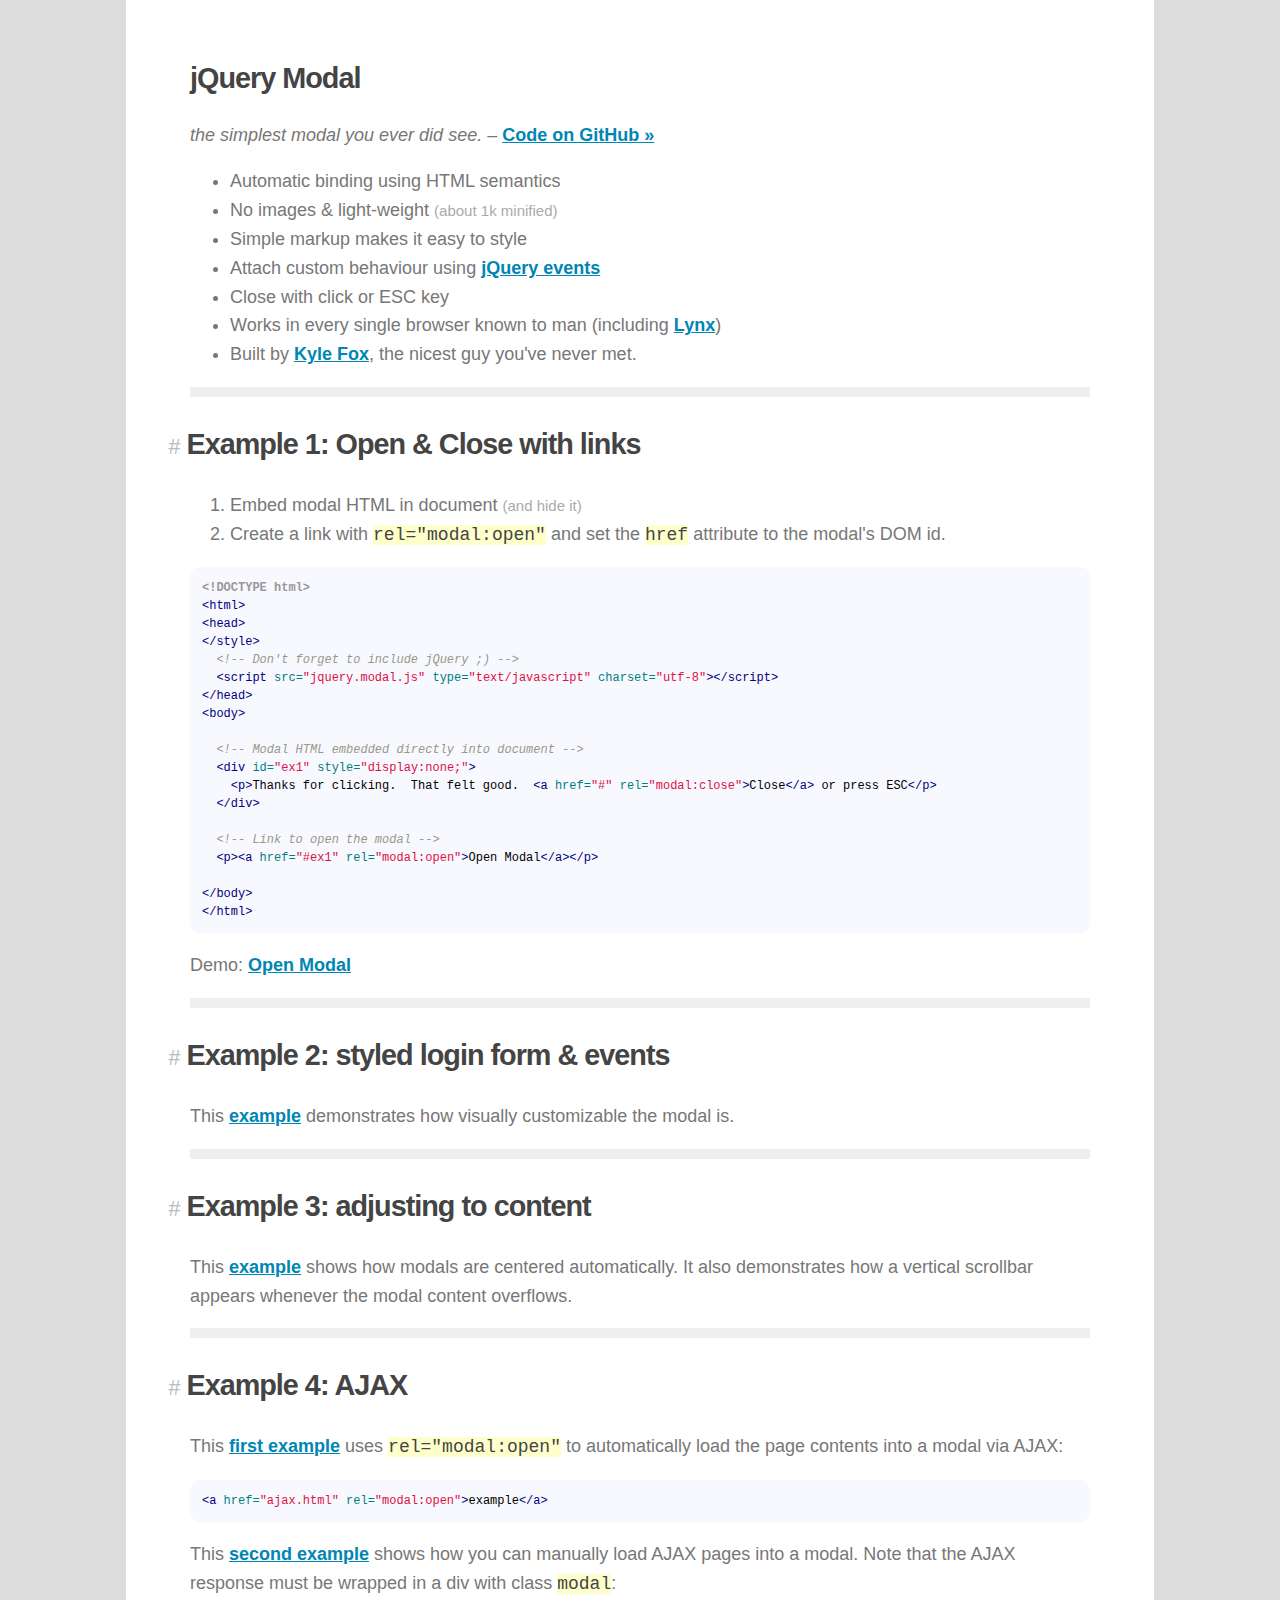
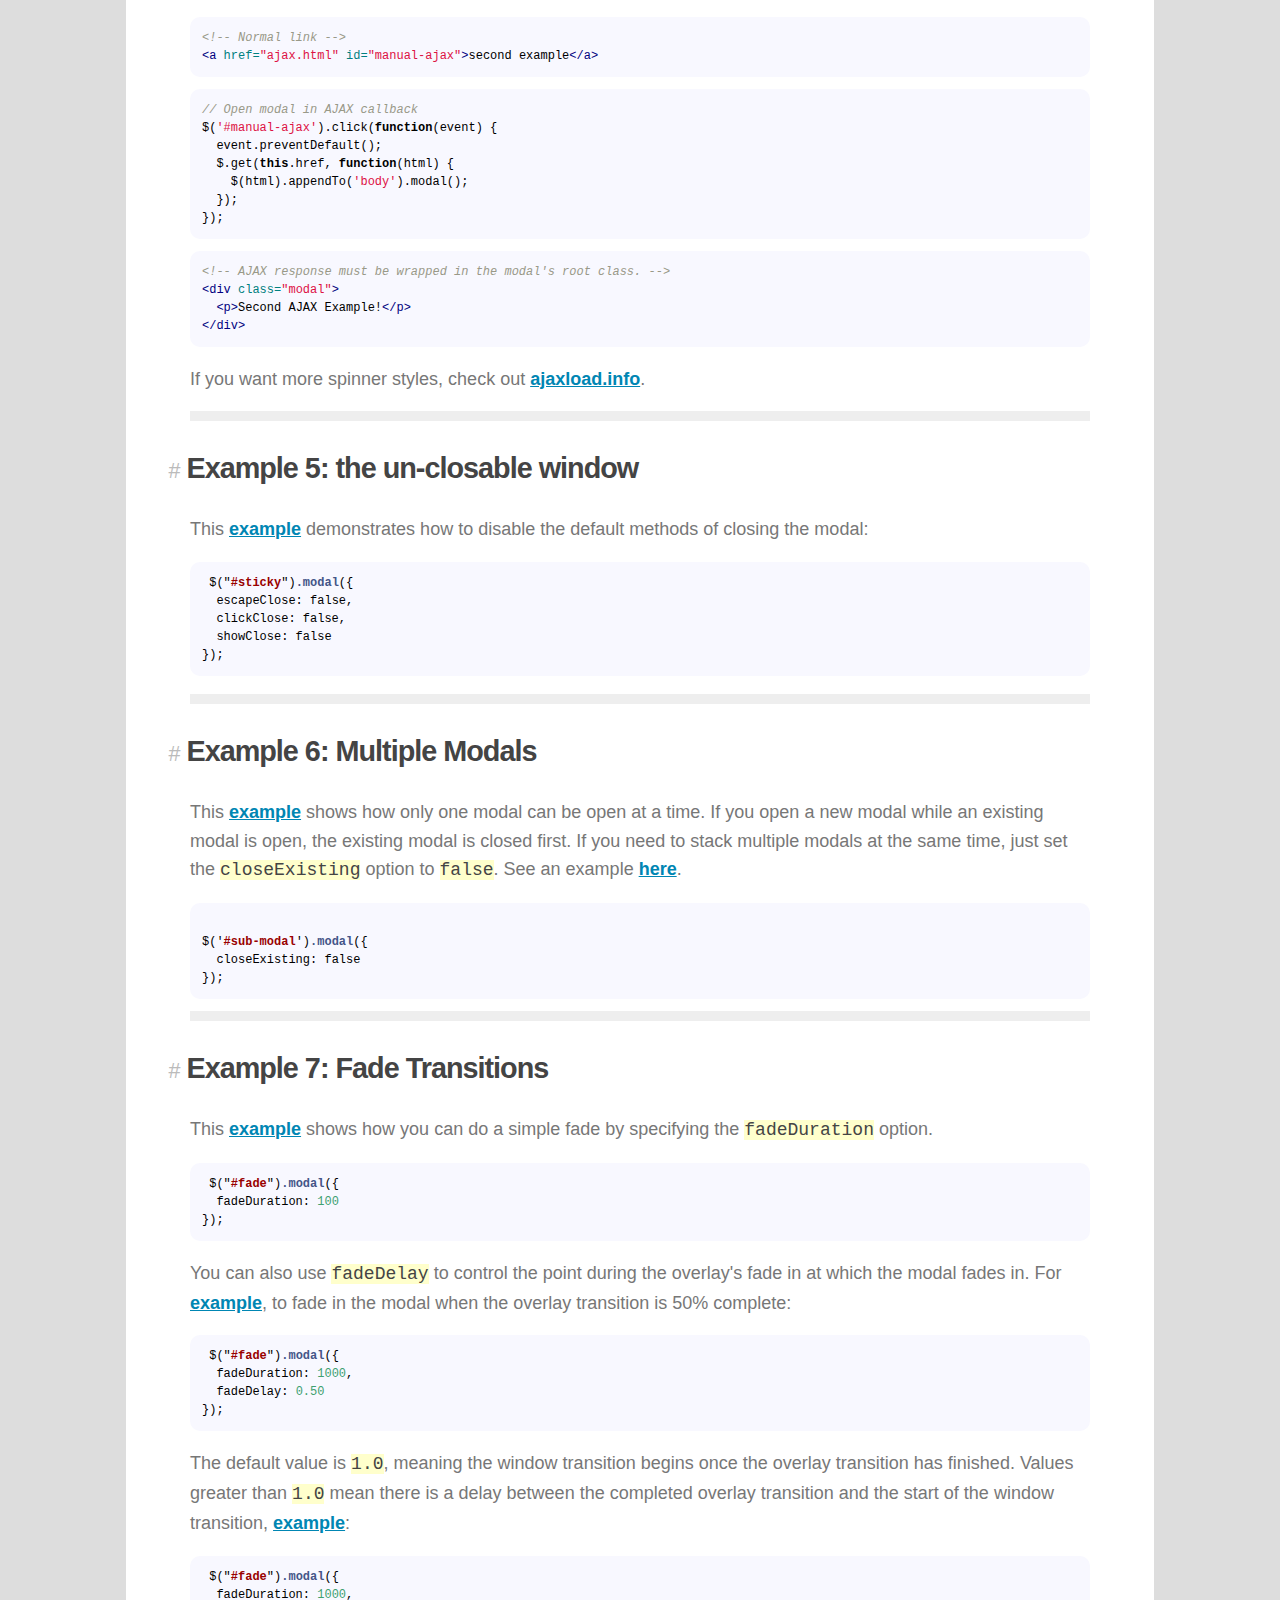
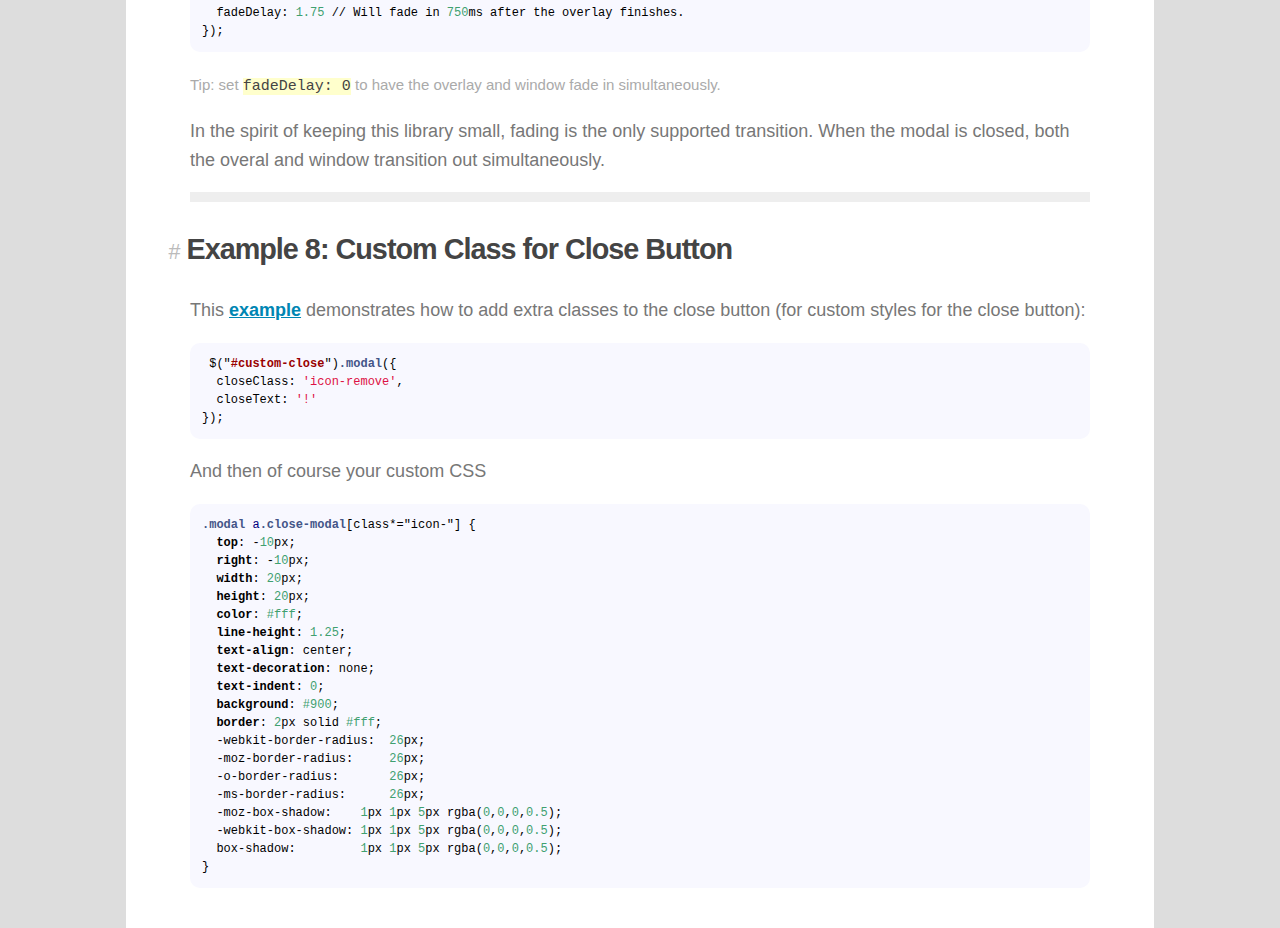
<file: jquery-modal-master/examples/index.html>
<!DOCTYPE html>
<html>
<head>
  <script src="https://ajax.googleapis.com/ajax/libs/jquery/3.1.0/jquery.min.js"></script>

  <script src="../jquery.modal.js" type="text/javascript" charset="utf-8"></script>
  <link rel="stylesheet" href="../jquery.modal.css" type="text/css" media="screen" />

  <script src="highlight/highlight.pack.js" type="text/javascript" charset="utf-8"></script>
  <script type="text/javascript" charset="utf-8"> hljs.initHighlightingOnLoad(); </script>
  <link rel="stylesheet" href="highlight/github.css" type="text/css" media="screen" />
  <link href='http://fonts.googleapis.com/css?family=Roboto:300,700' rel='stylesheet' type='text/css'>
  <style type="text/css" media="screen">
    html { background: #ddd; }
    body { font: normal 18px/1.6 'Open Sans', "Helvetica Neue", Arial, sans-serif; font-weight: 300; color: #777; padding: 2em 5%; width: 80%; max-width: 900px; margin: 0 auto; background: #fff; }
    small { color: #aaa; }
    h1,h2,h3,h4 { color: #444; font-weight: 700; font-size: 1.6em; letter-spacing: -1px; }
    h2 a { color: #bbb; text-decoration: none; font-weight: normal; font-size: .75em; margin-left: -1em; }
    a { color: #0086B3; font-weight: 700; }
    a:hover { color: #000; }
    p code, li code {background:#ffffcc; color: #444; }
    pre { font-size: 12px; line-height: 18px; }
    pre code { overflow: scroll; padding: 1em; border-radius: 10px; }
    hr { height: 10px; background: #eee; border: none; }
    table {width:100%;border-collapse:collapse;}
    td { border: 1px solid #eee; padding: 15px; }
    td pre { margin: 0; }

    body > .modal {
      display: none;
    }

    /* Example 2 (login form) */
    .login_form.modal {
      border-radius: 0;
      line-height: 18px;
      padding: 0;
      font-family: "Lucida Grande", Verdana, sans-serif;
    }

    .login_form h3 {
      margin: 0;
      padding: 10px;
      color: #fff;
      font-size: 14px;
      background: -moz-linear-gradient(top, #2e5764, #1e3d47);
      background: -webkit-gradient(linear,left bottom,left top,color-stop(0, #1e3d47),color-stop(1, #2e5764));
    }

    .login_form.modal p { padding: 20px 30px; border-bottom: 1px solid #ddd; margin: 0;
      background: -webkit-gradient(linear,left bottom,left top,color-stop(0, #eee),color-stop(1, #fff));
      overflow: hidden;
    }
    .login_form.modal p:last-child { border: none; }
    .login_form.modal p label { float: left; font-weight: bold; color: #333; font-size: 13px; width: 110px; line-height: 22px; }
    .login_form.modal p input[type="text"],
    .login_form.modal p input[type="password"] {
      font: normal 12px/18px "Lucida Grande", Verdana;
      padding: 3px;
      border: 1px solid #ddd;
      width: 200px;
    }


    .part {
      display: none;
    }

  </style>
  <title>jQuery Modal</title>
</head>
<body>

<h1>jQuery Modal</h1>
<p><em>the simplest modal you ever did see.</em> &ndash; <a href="http://github.com/kylefox/jquery-modal">Code on GitHub &raquo;</a></p>
<ul>
  <li>Automatic binding using HTML semantics</li>
  <li>No images &amp; light-weight <small>(about 1k minified)</small></li>
  <li>Simple markup makes it easy to style</li>
  <li>Attach custom behaviour using <a href="http://api.jquery.com/category/events/">jQuery events</a></li>
  <li>Close with click or ESC key</li>
  <li>Works in every single browser known to man (including <a href="http://lynx.invisible-island.net/current/">Lynx</a>)</li>
  <li>Built by <a href="http://kylefox.ca/">Kyle Fox</a>, the nicest guy you've never met.</li>
</ul>





<hr />

<h2 id="example-1"><a href="#example-1">#</a> Example 1: Open &amp; Close with links</h2>
<ol>
  <li>Embed modal HTML in document <small>(and hide it)</small></li>
  <li>Create a link with <code>rel="modal:open"</code> and set the <code>href</code> attribute to the modal's DOM id.</li>
</ol>
<pre><code>&lt;!DOCTYPE html&gt;
&lt;html&gt;
&lt;head&gt;
&lt;/style&gt;
  &lt;!-- Don't forget to include jQuery ;) --&gt;
  &lt;script src=&quot;jquery.modal.js&quot; type=&quot;text/javascript&quot; charset=&quot;utf-8&quot;&gt;&lt;/script&gt;
&lt;/head&gt;
&lt;body&gt;

  &lt;!-- Modal HTML embedded directly into document --&gt;
  &lt;div id=&quot;ex1&quot; style=&quot;display:none;&quot;&gt;
    &lt;p&gt;Thanks for clicking.  That felt good.  &lt;a href=&quot;#&quot; rel=&quot;modal:close&quot;&gt;Close&lt;/a&gt; or press ESC&lt;/p&gt;
  &lt;/div&gt;

  &lt;!-- Link to open the modal --&gt;
  &lt;p&gt;&lt;a href=&quot;#ex1&quot; rel=&quot;modal:open&quot;&gt;Open Modal&lt;/a&gt;&lt;/p&gt;

&lt;/body&gt;
&lt;/html&gt;
</code></pre>

<!-- Link to open the modal -->
<p>Demo: <a href="#ex1" rel="modal:open">Open Modal</a></p>

<!-- Modal HTML embedded directly into document -->
<div class="modal" id="ex1" style="display:none;">
  <p>Thanks for clicking.  That felt good.  <br />Click <a href="#" rel="modal:close">close</a>, click the overlay, or press ESC</p>
</div>


<hr />

<h2 id="example-2"><a href="#example-2">#</a> Example 2: styled login form &amp; events</h2>

<p>This <a href="#ex2" rel="modal:open">example</a> demonstrates how visually customizable the modal is.</p>

<!-- Modal HTML embedded directly into document -->
<form action="" class="login_form modal" id="ex2" style="display:none;">
  <h3>Please login to continue</h3>
  <p><label>Username:</label><input type="text" /></p>
  <p><label>Password:</label><input type="password" /></p>
  <p><input type="submit" value="Login" /></p>
</form>

<hr />

<h2 id="example-3"><a href="#example-3">#</a> Example 3: adjusting to content</h2>
<p>This <a href="#ex3" rel="modal:open">example</a> shows how modals are centered automatically. It also demonstrates how a vertical scrollbar appears whenever the modal content overflows.</p>
<div id="ex3" class="modal">
  <p><a id="more" href="#more">More!</a></p>
  <p>Lorem ipsum dolor sit amet, consectetur adipisicing elit, sed do eiusmod tempor incididunt ut labore et dolore magna aliqua. Ut enim ad minim veniam, quis nostrud exercitation ullamco laboris nisi ut aliquip ex ea commodo consequat.</p>
</div>

<hr />

<h2 id="example-4"><a href="#example-4">#</a> Example 4: AJAX</h2>

<p>This <a href="ajax.html" rel="modal:open">first example</a> uses <code>rel="modal:open"</code> to automatically load the page contents into a modal via AJAX:</p>

<pre><code>&lt;a href=&quot;ajax.html&quot; rel=&quot;modal:open&quot;&gt;example&lt;/a&gt;</code></pre>

<p>This <a href="ajax2.html" id="manual-ajax">second example</a> shows how you can manually load AJAX pages into a modal. Note that the AJAX response must be wrapped in a div with class <code>modal</code>:</p>

<pre><code>&lt;!-- Normal link --&gt;<br/>&lt;a href=&quot;ajax.html&quot; id=&quot;manual-ajax&quot;&gt;second example&lt;/a&gt;</code></pre>

<pre><code>// Open modal in AJAX callback
$('#manual-ajax').click(function(event) {
  event.preventDefault();
  $.get(this.href, function(html) {
    $(html).appendTo('body').modal();
  });
});</code></pre>

<pre><code>&lt;!-- AJAX response must be wrapped in the modal's root class. --&gt;<br/>&lt;div class=&quot;modal&quot;&gt;<br/>  &lt;p&gt;Second AJAX Example!&lt;/p&gt;<br/>&lt;/div&gt;</pre></code>

<p>If you want more spinner styles, check out <a href="http://ajaxload.info/">ajaxload.info</a>.</p>

<hr />

<h2 id="example-5"><a href="#example-5">#</a> Example 5: the un-closable window</h2>
<p>
  This <a href="#ex5">example</a> demonstrates how to disable the default methods of closing the modal:

<pre><code> $("#sticky").modal({
  escapeClose: false,
  clickClose: false,
  showClose: false
});</code></pre>


</p>
<div id="ex5" class="modal">
  <p>If you do this, be sure to provide the user with an alternate method of <a href="#" rel="modal:close">closing the window.</a></p>
</div>

<hr />

<h2 id="example-6"><a href="#example-6">#</a> Example 6: Multiple Modals</h2>

<p>
  This <a href="#ex6-1" rel="modal:open">example</a> shows how only one modal can be open at a time. If you open a new modal while an existing modal is open, the existing modal is closed first.
  If you need to stack multiple modals at the same time, just set the <code>closeExisting</code> option to <code>false</code>.
  See an example <a href="#ex6-1b" rel="modal:open">here</a>.
</p>

<pre><code>
$('#sub-modal').modal({
  closeExisting: false
});
</pre></code>

<div class="modal" id="ex6-1" style="display:none;">
  <p>I'm the first modal. <a href="#ex6-2" rel="modal:open">Open second modal...</a></p>
</div>

<div class="modal" id="ex6-2" style="display:none;">
  <p>I'm the second modal. <a href="#ex6-3" rel="modal:open">Open third modal...</a></p>
</div>

<div class="modal" id="ex6-3" style="display:none;">
  <p>I'm the third modal. You get the idea.</p>
</div>

<div class="modal" id="ex6-1b" style="display:none;">
  <p>I'm the first modal. <a href="#ex6-2b">Open second modal...</a></p>
  <p>Lorem ipsum dolor sit amet, consectetur adipisicing elit, sed do eiusmod
  tempor incididunt ut labore et dolore magna aliqua. Ut enim ad minim veniam,
  quis nostrud exercitation ullamco laboris nisi ut aliquip ex ea commodo
  consequat. Duis aute irure dolor in reprehenderit in voluptate velit esse
  cillum dolore eu fugiat nulla pariatur. Excepteur sint occaecat cupidatat non
  proident, sunt in culpa qui officia deserunt mollit anim id est laborum.</p>
</div>

<div class="modal" id="ex6-2b" style="display:none;">
  <p>I'm the second modal. <a href="#ex6-3b">Open third modal...</a></p>
  <p>Duis aute irure dolor in reprehenderit in voluptate velit esse
  cillum dolore eu fugiat nulla pariatur. Excepteur sint occaecat cupidatat non
  proident, sunt in culpa qui officia deserunt mollit anim id est laborum.</p>
</div>

<div class="modal" id="ex6-3b" style="display:none;">
  <p>I'm the third modal. You get the idea.</p>
</div>

<hr />

<h2 id="example-7"><a href="#example-7">#</a> Example 7: Fade Transitions</h2>

<p>This <a href="#ex7">example</a> shows how you can do a simple fade by specifying the <code>fadeDuration</code> option.</p>

<pre><code> $("#fade").modal({
  fadeDuration: 100
});</code></pre>

<p>You can also use <code>fadeDelay</code> to control the point during the overlay's fade in at which the modal fades in. For <a href="#ex8">example</a>, to fade in the modal when the overlay transition is 50% complete:</p>

<pre><code> $("#fade").modal({
  fadeDuration: 1000,
  fadeDelay: 0.50
});</code></pre>

<p>The default value is <code>1.0</code>, meaning the window transition begins once the overlay transition has finished. Values greater than <code>1.0</code> mean there is a delay between the completed overlay transition and the start of the window transition, <a href="#ex9">example</a>:</p>

<pre><code> $("#fade").modal({
  fadeDuration: 1000,
  fadeDelay: 1.75 // Will fade in 750ms after the overlay finishes.
});</code></pre>

<p><small>Tip: set <code>fadeDelay: 0</code> to have the overlay and window fade in simultaneously.</small></p>

<p>In the spirit of keeping this library small, fading is the only supported transition. When the modal is closed, both the overal and window transition out simultaneously.</p>

<div id="ex7" class="modal">
  <p>Lorem ipsum dolor sit amet, consectetur adipisicing elit, sed do eiusmod
  tempor incididunt ut labore et dolore magna aliqua. Ut enim ad minim veniam,
  quis nostrud exercitation ullamco laboris nisi ut aliquip ex ea commodo
  consequat. Duis aute irure dolor in reprehenderit in voluptate velit esse
  cillum dolore eu fugiat nulla pariatur. Excepteur sint occaecat cupidatat non
  proident, sunt in culpa qui officia deserunt mollit anim id est laborum.</p>
</div>

<div id="ex8" class="modal">
  <p>This modal starts fading in once the overlay is 50% faded in.</p>
</div>

<div id="ex9" class="modal">
  <p>This modal starts fading in well after the overlay has finished transitioning.</p>
</div>

<hr/>

<h2 id="example-8"><a href="#example-8">#</a> Example 8: Custom Class for Close Button</h2>
<p>
  This <a href="#ex10">example</a> demonstrates how to add extra classes to the close button (for custom styles for the close button):
</p>

<pre><code> $("#custom-close").modal({
  closeClass: 'icon-remove',
  closeText: '!'
});</code></pre>
<p>And then of course your custom CSS</p>
<pre><code>.modal a.close-modal[class*="icon-"] {
  top: -10px;
  right: -10px;
  width: 20px;
  height: 20px;
  color: #fff;
  line-height: 1.25;
  text-align: center;
  text-decoration: none;
  text-indent: 0;
  background: #900;
  border: 2px solid #fff;
  -webkit-border-radius:  26px;
  -moz-border-radius:     26px;
  -o-border-radius:       26px;
  -ms-border-radius:      26px;
  -moz-box-shadow:    1px 1px 5px rgba(0,0,0,0.5);
  -webkit-box-shadow: 1px 1px 5px rgba(0,0,0,0.5);
  box-shadow:         1px 1px 5px rgba(0,0,0,0.5);
}</code></pre>

<div id="ex10" class="modal">
  <p>This modal has a fancy-shmancy close button.</p>
</div>

<style type="text/css">
  .modal a.close-modal[class*="icon-"] {
    top: -10px;
    right: -10px;
    width: 20px;
    height: 20px;
    color: #fff;
    line-height: 1.25;
    text-align: center;
    text-decoration: none;
    text-indent: 0;
    background: #900;
    border: 2px solid #fff;
    -webkit-border-radius: 26px;
    -moz-border-radius: 26px;
    -o-border-radius: 26px;
    -ms-border-radius: 26px;
    -moz-box-shadow:    1px 1px 5px rgba(0,0,0,0.5);
    -webkit-box-shadow: 1px 1px 5px rgba(0,0,0,0.5);
    box-shadow:         1px 1px 5px rgba(0,0,0,0.5);
  }
</style>

<script type="text/javascript" charset="utf-8">
  $(function() {

    function log_modal_event(event, modal) {
      if(typeof console != 'undefined' && console.log) console.log("[event] " + event.type);
    };

    $(document).on($.modal.BEFORE_BLOCK, log_modal_event);
    $(document).on($.modal.BLOCK, log_modal_event);
    $(document).on($.modal.BEFORE_OPEN, log_modal_event);
    $(document).on($.modal.OPEN, log_modal_event);
    $(document).on($.modal.BEFORE_CLOSE, log_modal_event);
    $(document).on($.modal.CLOSE, log_modal_event);
    $(document).on($.modal.AFTER_CLOSE, log_modal_event);
    $(document).on($.modal.AJAX_SEND, log_modal_event);
    $(document).on($.modal.AJAX_SUCCESS, log_modal_event);
    $(document).on($.modal.AJAX_COMPLETE, log_modal_event);

    $('#more').click(function() {
      $(this).parent().after($(this).parent().next().clone());
      return false;
    });

    $('#manual-ajax').click(function(event) {
      event.preventDefault();
      $.get(this.href, function(html) {
        $(html).appendTo('body').modal();
      });
    });

    $('a[href="#ex5"]').click(function(event) {
      event.preventDefault();
      $(this).modal({
        escapeClose: false,
        clickClose: false,
        showClose: false
      });
    });

    $('a[href="#ex6-2b"],a[href="#ex6-3b"]').click(function(event) {
      event.preventDefault();
      $(this).modal({
        closeExisting: false
      });
    });

    $('a[href="#ex7"]').click(function(event) {
      event.preventDefault();
      $(this).modal({
        fadeDuration: 250
      });
    });

    $('a[href="#ex8"]').click(function(event) {
      event.preventDefault();
      $(this).modal({
        fadeDuration: 1000,
        fadeDelay: 0.50
      });
    });

    $('a[href="#ex9"]').click(function(event) {
      event.preventDefault();
      $(this).modal({
        fadeDuration: 1000,
        fadeDelay: 1.75
      });
    });

    $('a[href="#ex10"]').click(function(event){
      event.preventDefault();
      $(this).modal({
        closeClass: 'icon-remove',
        closeText: '!'
      });
    });

  });
</script>

<script>
  (function(i,s,o,g,r,a,m){i['GoogleAnalyticsObject']=r;i[r]=i[r]||function(){
  (i[r].q=i[r].q||[]).push(arguments)},i[r].l=1*new Date();a=s.createElement(o),
  m=s.getElementsByTagName(o)[0];a.async=1;a.src=g;m.parentNode.insertBefore(a,m)
  })(window,document,'script','//www.google-analytics.com/analytics.js','ga');

  ga('create', 'UA-1701128-22', 'auto');
  ga('send', 'pageview');

</script>

</body>
</html>
</file>
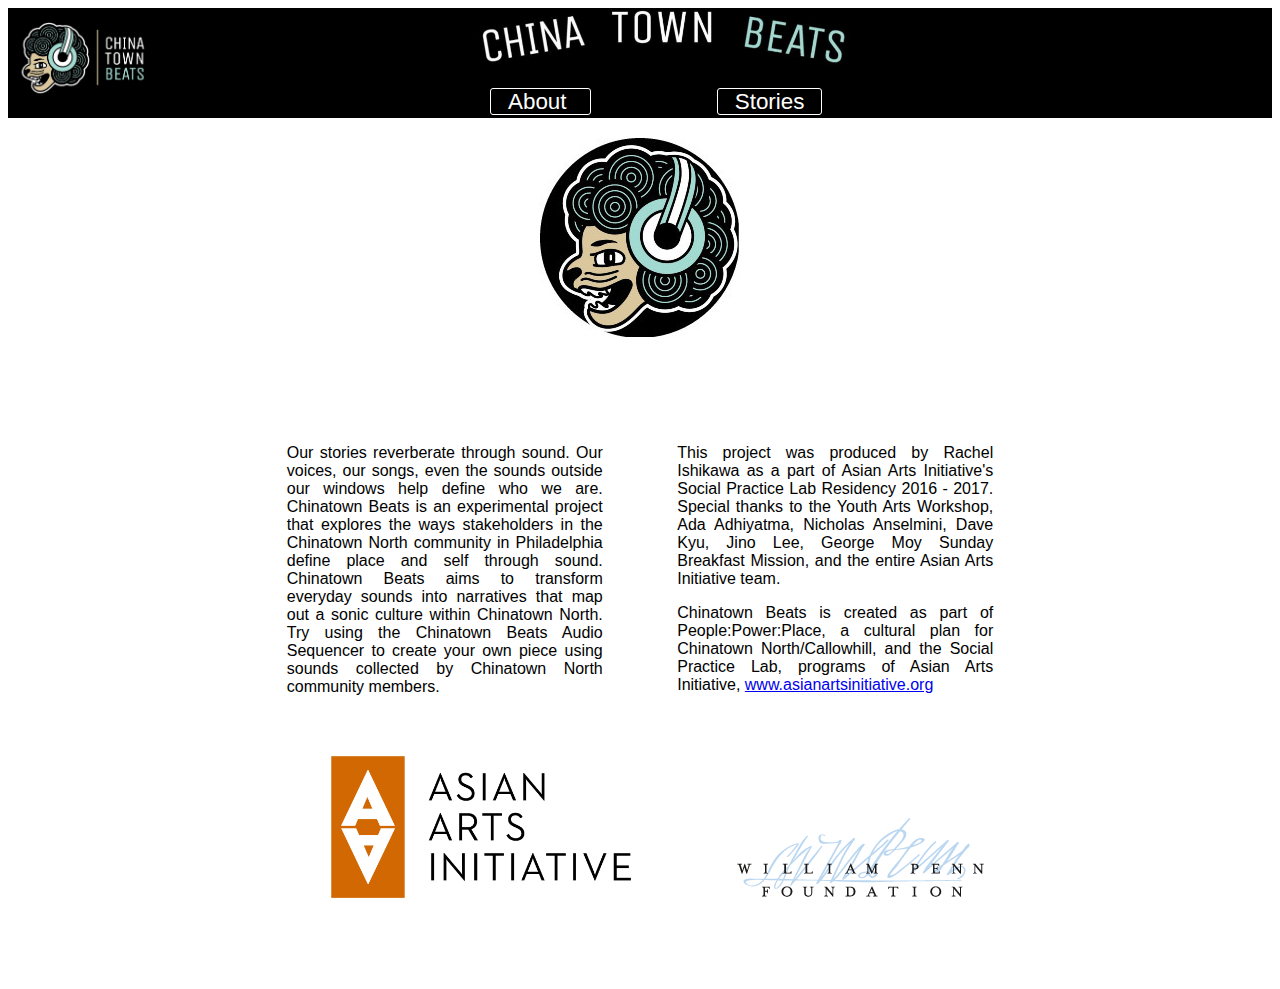
<file: about.html>
<!DOCTYPE html>
<html>
	<head>
		<meta charset="utf-8">
		<link rel="stylesheet" type="text/css" href="styles/ctb.css">
		<link rel="stylesheet" href="jquery-modal-master/jquery.modal.css" type="text/css" media="screen" />
		
		<script
			  src="http://code.jquery.com/jquery-1.12.4.min.js"
			  integrity="sha256-ZosEbRLbNQzLpnKIkEdrPv7lOy9C27hHQ+Xp8a4MxAQ="
			  crossorigin="anonymous"></script>	
		<script src="scripts/ctb.js"></script>
				<script src="jquery-modal-master/	jquery.modal.min.js" type="text/javascript" charset="utf-8"></script>

	</head>
<!-- ////////////////////////////// -->
	<body>
		<header>
			<a href="index.html"> 
					<div class="logo">
						<img src="images/ctb_banner.jpg">
					</div>
				</a>
				<a href="index.html"><img id="banner" src="images/ctb_lb1.jpg"></a>
			<nav>
				<a href="about.html">  About  </a>

				<a href="stories.html">  Stories  </a>
			</nav>
		</header>
		<section>
			<img src="images/about_img.jpg">
			<div class="aboutinfo">
			<div class="aboutleft">
				<p>
					Our stories reverberate through sound. Our voices, our songs, even the sounds outside our windows help define who we are. Chinatown Beats is an experimental project that explores the ways stakeholders in the Chinatown North community in Philadelphia define place and self through sound. Chinatown Beats aims to transform everyday sounds into narratives that map out a sonic culture within Chinatown North. Try using the Chinatown Beats Audio Sequencer  to create your own piece using sounds collected by Chinatown North community members.
				</p>
				
			</div>
			<div  class="aboutright">
				<p>
					This project was produced by Rachel Ishikawa as a part of Asian Arts Initiative's Social Practice Lab Residency 2016 - 2017. Special thanks to the Youth Arts Workshop, Ada Adhiyatma, Nicholas Anselmini, Dave Kyu, Jino Lee, George Moy Sunday Breakfast Mission, and the entire Asian Arts Initiative team. 
				</p>
				<p>
					Chinatown Beats is created as part of People:Power:Place, a cultural plan for Chinatown North/Callowhill, and the Social Practice Lab, programs of Asian Arts Initiative, <a href="www.asianartsinitiative.org">www.asianartsinitiative.org</a>
					<div class="aboutimg">
				
				</div>
				</p>
			</div>
			<div class="aboutimg">
				<img src="images/aai_logo.png">
				<img src="images/william_penn_foundationlogo.gif">
				</div>
				
		</div>

		</section>

		<script src="scripts/Tone.js"></script>
		<script src="scripts/sound.js"></script>
		
	</body>
</html>
</file>
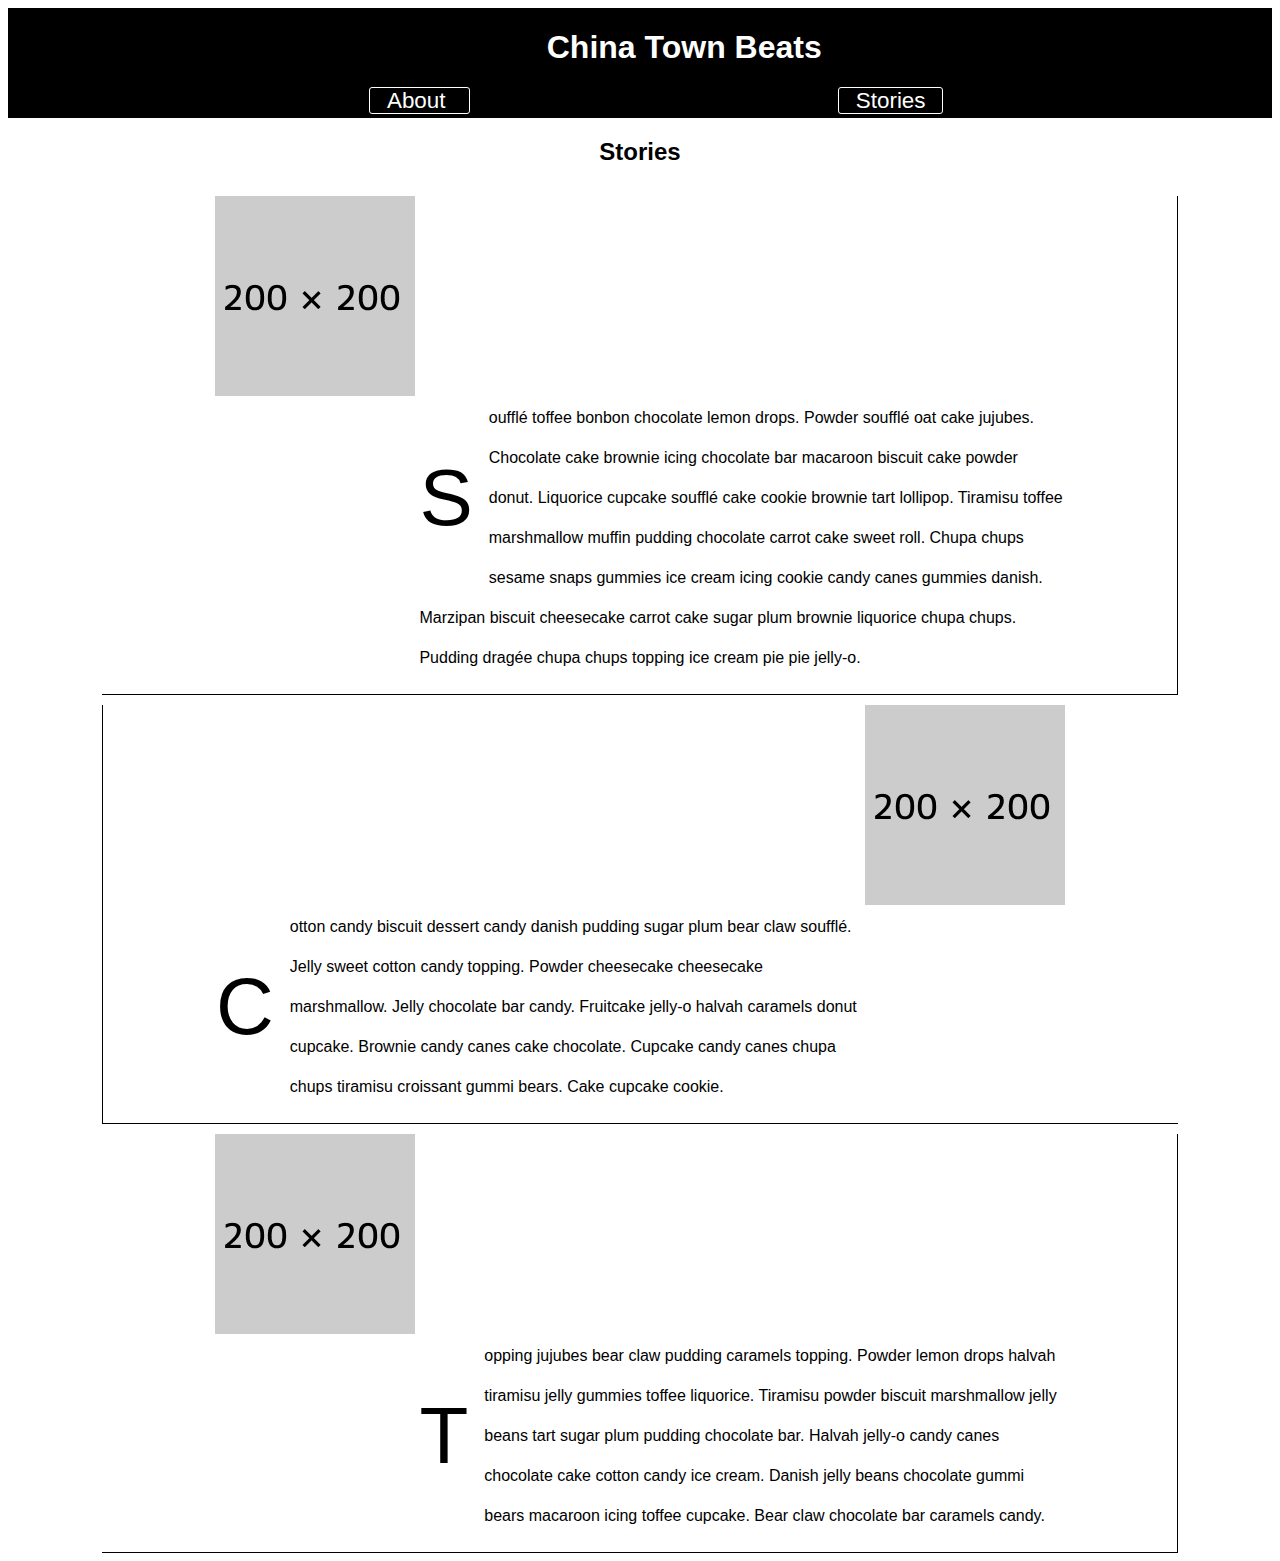
<file: stories.html>
<!DOCTYPE html>
<html>
	<head>
		<meta charset="utf-8">
		<link rel="stylesheet" type="text/css" href="styles/ctb.css">
		<link rel="stylesheet" href="jquery-modal-master/jquery.modal.css" type="text/css" media="screen" />
		
		<script
			  src="http://code.jquery.com/jquery-1.12.4.min.js"
			  integrity="sha256-ZosEbRLbNQzLpnKIkEdrPv7lOy9C27hHQ+Xp8a4MxAQ="
			  crossorigin="anonymous"></script>	
		<script src="scripts/ctb.js"></script>
				<script src="jquery-modal-master/	jquery.modal.min.js" type="text/javascript" charset="utf-8"></script>

	</head>
<!-- ////////////////////////////// -->
	<body>
		<header>
			<div class="logo">
				<p>place</p>
				<p>holder</p>
			</div>
			<h1>China Town Beats</h1>
			<nav>
				<a href="#">  About  </a>
				<a href="index.html">  Sounds  </a>
				<a href="stories.html">  Stories  </a>
			</nav>
		</header>
		<section>
			<h2>Stories</h2>
			<div class="stories">
					<img src="images/ph200.png">
					<p>
Soufflé toffee bonbon chocolate lemon drops. Powder soufflé oat cake jujubes. Chocolate cake brownie icing chocolate bar macaroon biscuit cake powder donut. Liquorice cupcake soufflé cake cookie brownie tart lollipop. Tiramisu toffee marshmallow muffin pudding chocolate carrot cake sweet roll. Chupa chups sesame snaps gummies ice cream icing cookie candy canes gummies danish. Marzipan biscuit cheesecake carrot cake sugar plum brownie liquorice chupa chups. Pudding dragée chupa chups topping ice cream pie pie jelly-o.					</p>	
			</div>

			<div class="stories">
					<p>
Cotton candy biscuit dessert candy danish pudding sugar plum bear claw soufflé. Jelly sweet cotton candy topping. Powder cheesecake cheesecake marshmallow. Jelly chocolate bar candy. Fruitcake jelly-o halvah caramels donut cupcake. Brownie candy canes cake chocolate. Cupcake candy canes chupa chups tiramisu croissant gummi bears. Cake cupcake cookie.				</p>	
<img src="images/ph200.png">
			</div>

			<div class="stories">
					<img src="images/ph200.png">
					<p>
Topping jujubes bear claw pudding caramels topping. Powder lemon drops halvah tiramisu jelly gummies toffee liquorice. Tiramisu powder biscuit marshmallow jelly beans tart sugar plum pudding chocolate bar. Halvah jelly-o candy canes chocolate cake cotton candy ice cream. Danish jelly beans chocolate gummi bears macaroon icing toffee cupcake. Bear claw chocolate bar caramels candy.				</p>	
			</div>
		</section>

		<script src="scripts/Tone.js"></script>
		<script src="scripts/sound.js"></script>
		
	</body>
</html>
</file>
<file: jquery-modal-master/examples/highlight/github.css>
/*

github.com style (c) Vasily Polovnyov <vast@whiteants.net>

*/

pre code {
  display: block;
  color: #000;
  background: #f8f8ff
}

pre .comment,
pre .template_comment,
pre .diff .header,
pre .javadoc {
  color: #998;
  font-style: italic
}

pre .keyword,
pre .css .rule .keyword,
pre .winutils,
pre .javascript .title,
pre .lisp .title,
pre .subst {
  color: #000;
  font-weight: bold
}

pre .number,
pre .hexcolor {
  color: #40a070
}

pre .string,
pre .attribute .value,
pre .phpdoc,
pre .tex .formula {
  color: #d14
}

pre .title,
pre .id {
  color: #900;
  font-weight: bold
}

pre .javascript .title,
pre .lisp .title,
pre .subst {
  font-weight: normal
}

pre .class .title,
pre .tex .command {
  color: #458;
  font-weight: bold
}

pre .tag,
pre .css .keyword,
pre .html .keyword,
pre .tag .title,
pre .django .tag .keyword {
  color: #000080;
  font-weight: normal
}

pre .attribute,
pre .variable,
pre .instancevar,
pre .lisp .body {
  color: #008080
}

pre .regexp {
  color: #009926
}

pre .class {
  color: #458;
  font-weight: bold
}

pre .symbol,
pre .ruby .symbol .string,
pre .ruby .symbol .keyword,
pre .ruby .symbol .keymethods,
pre .lisp .keyword,
pre .tex .special {
  color: #990073
}

pre .builtin,
pre .built_in,
pre .lisp .title {
  color: #0086b3
}

pre .preprocessor,
pre .pi,
pre .doctype,
pre .shebang,
pre .cdata {
  color: #999;
  font-weight: bold
}

pre .deletion {
  background: #fdd
}

pre .addition {
  background: #dfd
}

pre .diff .change {
  background: #0086b3
}

pre .chunk {
  color: #aaa
}

pre .tex .formula {
  opacity: 0.5;
}
</file>
<file: styles/ctb.css>
/*******************Header**********************/
*{
  font-family: Trebuchet MS, Helvetica;
}
header{
  margin: 0 auto;
  /*display: inline-block;*/
  height: 15%;
  min-height: 110px;
  width:100 %;
  margin-bottom: 20px;
  text-align: center;
  background-color: black;
}
header h1{
  display: inline-block;
  color: white;
/*  margin-bottom: 66px;
*/}
nav{
  margin:0 auto;
  clear: right;
  text-align: center;
  top: -1.25em;
}
nav a{
  padding-left: 0.75em;
  padding-right: 0.75em;
  font-size: 1.4em;
  font-weight: 100;
  color: black;
  text-decoration: none;
  position: relative;
  text-align: center;
  margin-left: 5%;
  margin-right: 5%;

  
  position: relative;
  bottom: 0;
  
}
.logo{
  margin: 1% auto;
/*  background-color: white;
*/  display: inline-block;
  height: 100%;
  width: 7%;
  float: left;
/*  border: 2px dashed black;
*/}

.logo img{
  height: auto;
  min-height: 75px;
  width: 175%;
  min-width: 150px;
  display: inline-block;
  z-index: 1;
}

nav a:first-child {
  /*box-shadow: 0px 0px 4px 4px white;*/
  /*background-color: white;*/
	border-radius: 3px;
	border: 1px solid;
	/*font-weight:200;*/
  color: white;
 
  left: -1.25em;
  }
nav a:last-child{
	border-radius: 3px;
	border: 1px solid;
  /*box-shadow: 0px 0px 4px 4px white;*/
/*  background-color: white;*/
color: white;

  left: -1.25em;
}

#banner{
  display: inline-block;
  height:15%;
  width: 75%;
  min-height: 75px;
/*  min-width: 500px;
*/  z-index: 0;
}


/********************Body****************/

.container{
  margin: 0 auto;
  max-width: 75%;
}

.tableContainer{
  max-width: 75%;
}

table{
	cursor:pointer;

}
.step_opt{
  margin-top: 0.5em;
  margin-left: -5px;
  text-align: left;
  float: left;
  display: inline-block;
  max-width: 20%;
  width: auto;
  line-height: 2.5;
  /*border: 2px solid;*/
}

.sqopt{
  margin: 0 auto;
  border:none;
  float: left;
  width: auto;
  max-width: 100%;
  font-size: 0.8em;
  height:100px;

}

ul{
  list-style-type: none;
}
.sqopt li{
  word-spacing: 0.75;
}

/*steps */
td {
    border: 2px solid;
    border-color: #eeeeee;
    border-radius:8px;
    width: 35px;
    height: 35px;

}
.clicked{
  background-color: #5000A2;
  /*box-shadow: inset 0 0 2px #FFFF00;*/
}

.highlight{
	background-color: #ffb6c1;
	/*border: none;*/
}

/*selector menus*/
select{
	background: url(http://i62.tinypic.com/15xvbd5.png);
	background-size: 18%;
	background-position: 94% 55%;
	background-repeat: no-repeat;
	overflow:hidden;
	-webkit-appearance:none;
	-moz-border-radius:20px;
	border: 2px solid;
	background-color: #bb44df;
	/*background-color: #000000;*/
	text-align: center;
	color: #000000;
	height: 33px;
	width: 100px;
	max-width: 100px;
	padding: 6px;
	margin: 5px;
}

.rounded{
	-webkit-border-radius: 10px;
	-moz-border-radius: 10px;
	border-radius: 10px;
}

.step_opt li {
	padding: -15px;
	border-radius: 20px;
	/*border: 1px solid;*/
	height: 41px;
}

/*input{*/
	/*background-color:#bb99ef;*/
/*}*/

input[type="text"] {
	border: 2px solid;
	border-radius:5px;


}

.transportbutton{
	border: 2px solid;
	border-radius:10px;
	background: #ee99bc
}

.resizebutton{
	border: 2px solid;
	border-radius:7px;
	background: #eeaaee
}

section{
  margin-top: 10px;
  text-align: center;
  margin: 0 auto;
}

table{
  margin: 0 auto;
}

.toolbox{
  width: 80%;
  display: inline-block;
  margin: 0 auto;
  font-size: 0.8em;
}
.toolbox ul li{
  display: inline-block;
}
.range-slider p{
  display: inline;
  margin-right: 10px;
}
.range-slider{
  float: left;
  margin-bottom:15px;
}
// Base Colors
$shade-10: #2c3e50 !default;
$shade-1: #d7dcdf !default;
$shade-0: #fff !default;
$teal: #1abc9c !default;


// Reset
* {
  &,
  &:before,
  &:after {
    box-sizing: border-box;
  }
}

/*body {
  font-family: sans-serif;
  padding: 60px 20px;
  
  @media (min-width: 600px) {
    padding: 60px;
  }*/
}
.range-slider {
  width: $range-width;
}

.range-slider__range {
  -webkit-appearance: none;
  /*width: calc(100% - (#{$range-label-width + 13px}));*/
  width: 150px;
  height: 15px;
  border-radius: 10px;
  background: #bb99ef;
  padding: 0;
  margin: 0;
 }



.range-slider__value {
  display: inline-block;
  position: relative;
  /*width: $range-label-width;*/
  max-width:20px;
  min-width:20px;
  color: #555555;
  line-height: 20px;
  text-align: left;
  border-radius: 3px;
  /*background: $range-label-color;*/
  padding: 5px 5px;
  margin-left: 0px;
}

.sliderlabel {
	font-size: 0.7em;
	margin-right:10px;
}

// Firefox Overrides
::-moz-range-track {
    background: $range-track-color;
    border: 0;
}

input::-moz-focus-inner,
input::-moz-focus-outer { 
  border: 0; 
}


/**********ABOUT PAGE********/
img{
  margin: 0 auto;
  z-index: 0;
}

.aboutinfo{
  margin: 4% auto;
  display: inline-block;
}

.aboutleft, .aboutright{
margin: 0 auto;
max-width: 35%;
width: 25%;
display: inline-block;
text-align: justify;
overflow: hidden;
margin-top: 20px;
height: 50%;
/*border: 1px solid lightgray;
*/padding: 15px;
}

.aboutleft{
  margin-right: 20px;
  vertical-align: text-top;
}

.aboutright{
  margin-left: 20px;
  vertical-align: text-top;
}
.aboutimg{
  width: 75%;
  margin: 0 auto;
}

.aboutimg img{
  margin: 0 auto;
  max-height: 200px;
  max-width: 500px;
  display: inline;
}
/**********STORIES PAGE********/

.stories{
  max-width: 85%;
  display: inline-block;
  margin-top: 10px;
  border-topbottom: 1px black solid;
}
.stories p{
  max-width: 60%;
  display: inline-block;
  text-align: left;
  line-height: 2.5;
  vertical-align: text-top;
}

.stories p::first-letter {
  float: left;
  font-size: 5em;
  margin: 0 .2em 0 0;
}

.stories:nth-child(even){
border-right: 1px solid black;
border-bottom: 1px solid black
}

.stories:nth-child(odd){
border-left: 1px solid black;
border-bottom: 1px solid black
}

iframe{
  height: 200px;
}

 /* The alert message box */
.alert {
    padding: 20px;
    background-color: #f44336; /* Red */
    color: white;
    margin-bottom: 15px;
}

/* The close button */
.closebtn {
    margin-left: 15px;
    color: white;
    font-weight: bold;
    float: right;
    font-size: 22px;
    line-height: 20px;
    cursor: pointer;
    transition: 0.3s;
}

/* When moving the mouse over the close button */
.closebtn:hover {
    color: black;
} 
/******RESPONSIVE DESIGN******/
@media only screen and (max-width: 880px) {
    body {
        /*background-color: orange;*/

    }
    nav a{
      font-size: 1em;
    }
    #banner{
      
    }
}

@media only screen and (max-width: 650px) {
    body {
        /*background-color: orange;*/

    }
    nav a{
      font-size: 1em;
    }
    #banner{
      display: inline;
    }
}

.saveload {
	border-radius:10px;
	font-family:Trebuchet MS;
	font-size:0.7em;
	text-decoration: none;
	padding:3px;
}


.modalDialog {
    position: fixed;
    font-family: Arial, Helvetica, sans-serif;
    top: 0;
    right: 0;
    bottom: 0;
    left: 0;
    background: rgba(0, 0, 0, 0.8);
    z-index: 99999;
    opacity:0;
    -webkit-transition: opacity 400ms ease-in;
    -moz-transition: opacity 400ms ease-in;
    transition: opacity 400ms ease-in;
    pointer-events: none;
}
.modalDialog:target {
    opacity:1;
    pointer-events: auto;
}
.modalDialog > div {
    width: 400px;
    position: relative;
    margin: 10% auto;
    padding: 5px 20px 13px 20px;
    border-radius: 10px;
    background: #fff;
    background: -moz-linear-gradient(#fff, #999);
    background: -webkit-linear-gradient(#fff, #999);
    background: -o-linear-gradient(#fff, #999);
}
.close {
    background: #606061;
    color: #FFFFFF;
    line-height: 25px;
    position: absolute;
    right: -12px;
    text-align: center;
    top: -10px;
    width: 24px;
    text-decoration: none;
    font-weight: bold;
    -webkit-border-radius: 12px;
    -moz-border-radius: 12px;
    border-radius: 12px;
    -moz-box-shadow: 1px 1px 3px #000;
    -webkit-box-shadow: 1px 1px 3px #000;
    box-shadow: 1px 1px 3px #000;
}
.close:hover {
    background: #00d9ff;
}

#listofcomps {
	height:15em;
	width: 400px;
}
</file>
